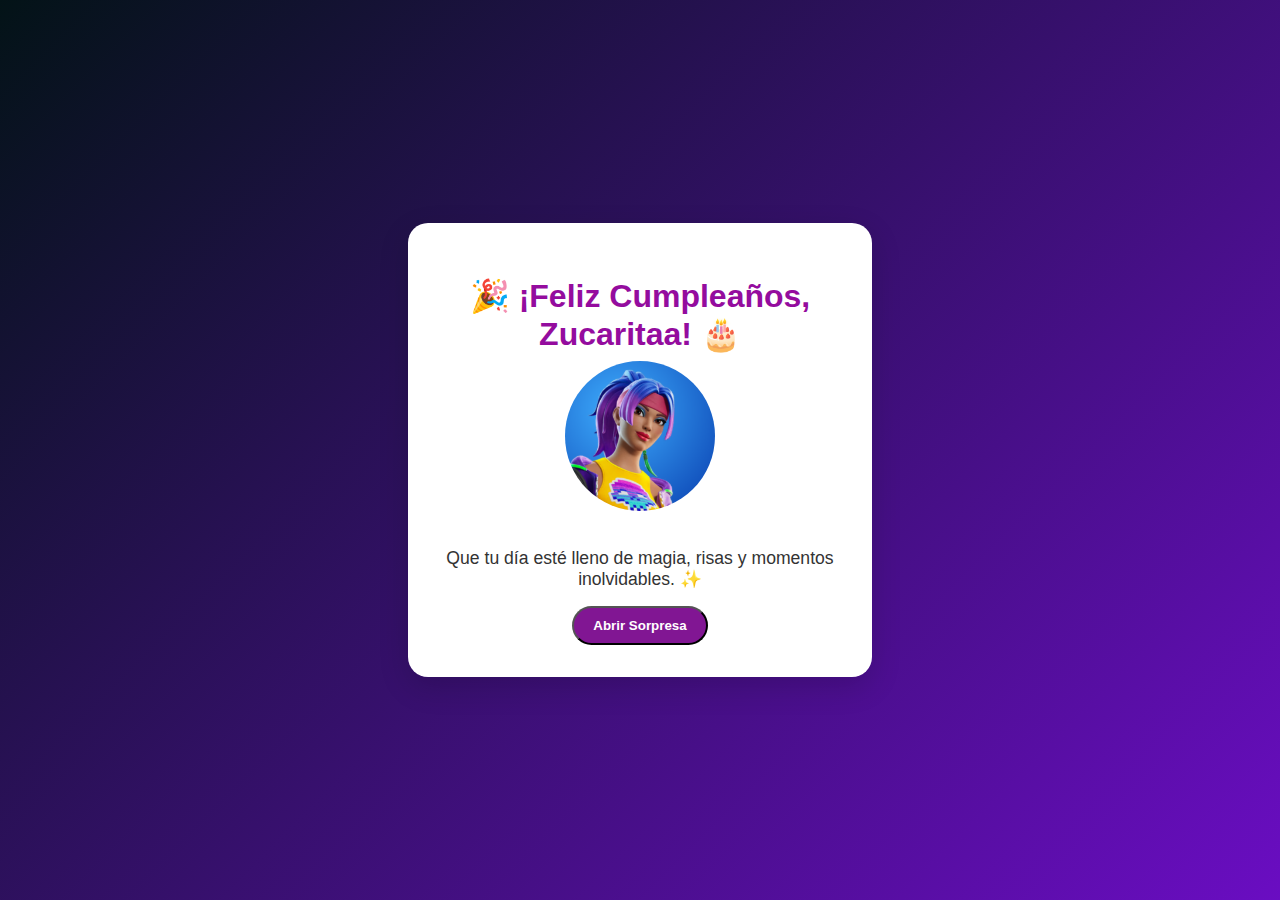
<file: index.html>
<!DOCTYPE html>
<html lang="es">
  <head>
    <meta charset="UTF-8" />
    <meta name="viewport" content="width=device-width, initial-scale=1.0" />
    <link rel="stylesheet" href="css/estilos.css" />
    <link rel="shortcut icon" href="img/favucon.png" type="image/x-icon">
    <title>saludos de cumpleaños</title>
  </head>
  <body>
    <div class="card">
      <h1>🎉 ¡Feliz Cumpleaños, Zucaritaa! 🎂</h1>
      <img src="img/zucarita.png" />
      <p>Que tu día esté lleno de magia, risas y momentos inolvidables. ✨</p>
      <button
        class="btn"
        onclick="lanzarConfeti(); setTimeout(() => { window.location.href='mensaje.html'; }, 2000);"
      >
        Abrir Sorpresa
      </button>
    </div>
    <script src="js/app.js"></script>
  </body>
</html>
</file>
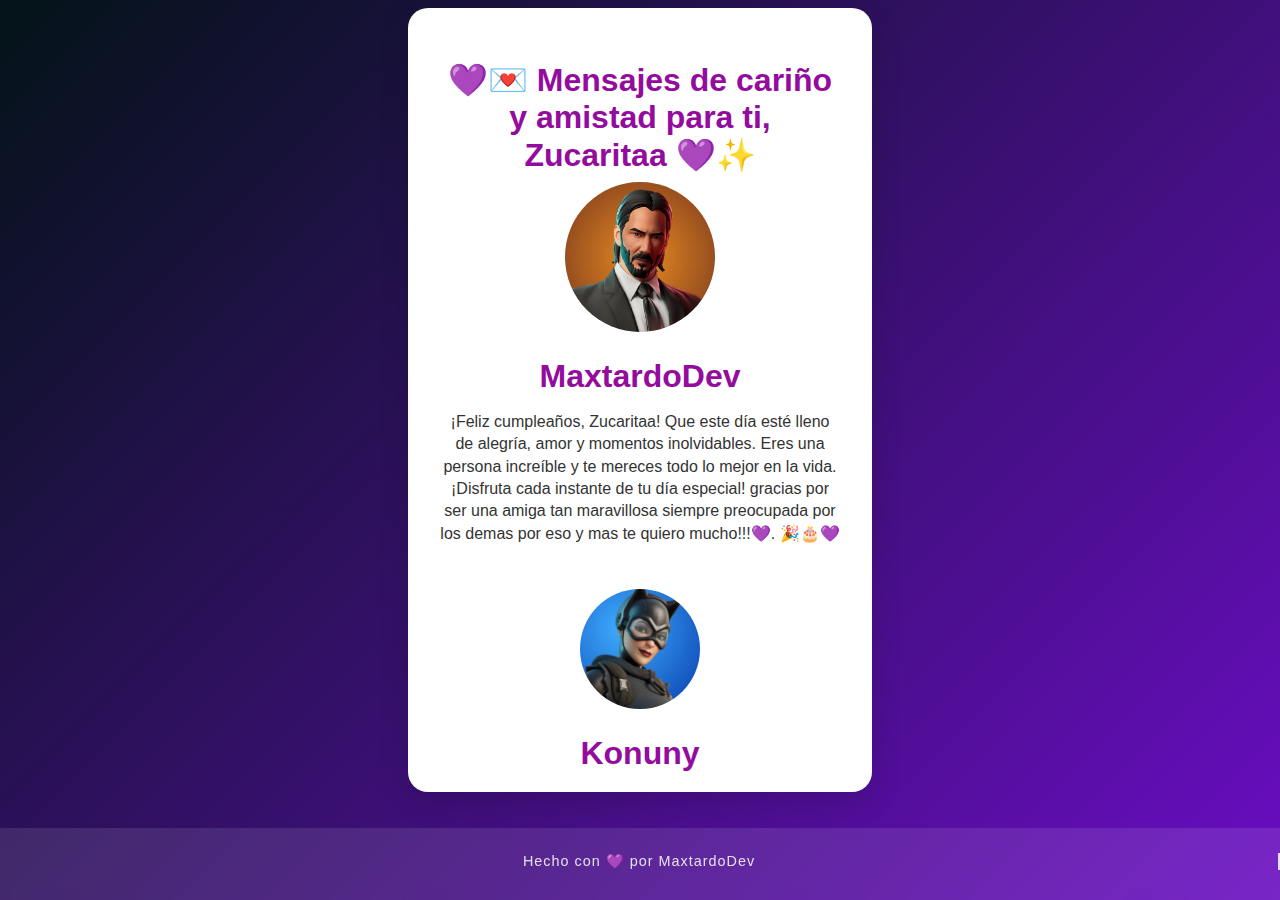
<file: mensaje.html>
<!DOCTYPE html>
<html lang="en">
<head>
    <meta charset="UTF-8">
    <meta name="viewport" content="width=device-width, initial-scale=1.0">
    <link rel="stylesheet" href="css/saludos.css">
    <link rel="shortcut icon" href="img/facivcon.jpeg" type="image/x-icon">
    <title>saludos</title>
 </head>
 <body>
     <div class="card">
        <h1>💜💌 Mensajes de cariño y amistad para ti, Zucaritaa 💜✨</h1>
          <img class="max" src="img/max.jpg" >
          <h1>MaxtardoDev</h1>
            <p>¡Feliz cumpleaños, Zucaritaa! Que este día esté lleno de alegría, 
              amor y momentos inolvidables. Eres una persona increíble y te mereces todo lo mejor en la vida. ¡Disfruta cada instante de tu día especial!
              gracias por ser una amiga tan maravillosa siempre preocupada por los demas por eso y mas te quiero mucho!!!💜. 🎉🎂💜</p>
            
            </p>
            <br>
            <img class="komuny" src="img/Konuny.png" >
            <h1>Konuny</h1>
            <p class="konu">
              Cuando te conoci supe de inmediato nuestra linda
              Amistad  la cual nunca pense tener, me encanta tu
              Risa tu forma de ser,tu niñez y madurez.
              Intento que nuestras noches de juegos sean Magicas
              Tratanddo de desconectarnos de nuestra realidad y saves
              Amiga te doy las gracias por llegar a mi vida 
              y dejarme conocer a una persona tan especial como tu.
              y como siempre te digo no dejes que nadie apague tu luz,
              eres una persona bella y de buen corazon 
              Te quiero mucho amiga. y
              <br>
              Feliz cumpleaños 💜✨
            </p>
            <img  class= "Mizzie" src="img/Mizzie.jpg" >
            <h1>Mizzie :)</h1>
            <p>
               ¡Feliz cumpleaños washita!
                quiero aprovechar este momento para recordarte lo especial que eres para mí. Aunque nos conocimos por un juego , siento que nuestra amistad es real, sincera y llena de cariño, como si nos conociéramos de toda la vida (y que mejor que eso no????).

                Me hace muy feliz tenerte en mi vida y poder compartir cosas que me gustan y disfruto contigo. 
               También quería agradecer por cada conversación, por las risas compartidas, por escucharme y también por confiar en mí. Sé que hay días en que no hablamos, tenemos nuestras ocupaciones pero siempre estás en mi mente.
               Eres una persona maravillosa y me siento afortunada de llamarte amiga.

                Deseo que esta nueva vuelta te traiga muchos momentos lindos, sueños cumplidos y personas que te hagan sentir tan querida como lo mereces… y  también pido unas buenas detonadas para ti por que lo mereces jsjsjs  
                Ojalá en algún momento se rompan las distancias y podamos disfrutar junto a la konu aunque sea una Chelita jajaja 

                Disfruta el día al máximo, rodéate de todo lo que te haga feliz y nunca olvides lo valiosa que eres y lo mucho que te quiero.


                Se despide con amor 
                La hermosa, preciosa e incomparable Mizzy fu 😆😂🤣
            </p>
               <h1>p4f wutango</h1>
                <img class="pf4" src="img/pf4_watango.jpeg" >
                <p>
                  En este día tan especial quiero recordarte lo mucho que significas para mí. Que la vida te regale siempre momentos hermosos, sonrisas infinitas y sueños cumplidos. Gracias por ser alguien tan importante y única en mi vida. ¡Feliz cumpleaños, que lo pases increíble rodeada de todo el cariño que mereces!
                  Te quiere, tu cuchurrumín  💕
              </p>
        </div>
           
        <footer>
            <p>Hecho con 💜 por MaxtardoDev</p>
        </footer>
 </body>
</html>
</file>
<file: css/estilos.css>
body {
margin: 0;
padding: 0;
height: 100vh;
display: flex;
justify-content: center;
align-items: center;
background: linear-gradient(135deg, #031317, #6a0dc2);
font-family: 'Segoe UI', Tahoma, Geneva, Verdana, sans-serif;
overflow: hidden;
}
.card {
background: white;
border-radius: 20px;
padding: 2rem;
max-width: 400px;
text-align: center;
box-shadow: 0 10px 30px rgba(0,0,0,0.15);
position: relative;
animation: fadeIn 1.5s ease;
}
.card h1 {
font-size: 2rem;
margin-bottom: 0.5rem;
color: #940c9e;
animation: bounce 1.2s infinite alternate;
}
.card p {
font-size: 1.1rem;
color: #333;
margin-bottom: 1rem;
}
.card img {
width: 150px;
border-radius: 50%;
margin-bottom: 1rem;
}
.btn {
display: inline-block;
background: #811693;
color: white;
padding: 0.6rem 1.2rem;
border-radius: 30px;
text-decoration: none;
font-weight: bold;
transition: background 0.3s;
cursor: pointer;
}
.btn:hover {
background: #a61e66;
}
/* Confeti */
.confetti {
position: absolute;
top: -10px;
width: 10px;
height: 10px;
background-color: red;
opacity: 0.7;
animation: fall linear forwards;
}
@keyframes fall {
to {
transform: translateY(110vh) rotate(360deg);
opacity: 0;
}
}
@keyframes fadeIn {
from { opacity: 0; transform: scale(0.8); }
to { opacity: 1; transform: scale(1); }
}
@keyframes bounce {
from { transform: translateY(0); }
to { transform: translateY(-10px); }
}
</file>
<file: css/saludos.css>
body {
margin: 0;
padding: 0;
height: 100vh;
display: flex;
justify-content: center;
align-items: center;
background: linear-gradient(135deg, #031317, #6a0dc2);
font-family: 'Segoe UI', Tahoma, Geneva, Verdana, sans-serif;
overflow: hidden;
}
.card {
background: white;
border-radius: 20px;
padding: 2rem;
max-width: 400px;
text-align: center;
box-shadow: 0 10px 30px rgba(0,0,0,0.15);
position: relative;
animation: fadeIn 1.5s ease;
}
.card h1 {
font-size: 2rem;
margin-bottom: 0.5rem; 
color: #940c9e;
animation: bounce 1.2s infinite alternate;
}
.max{
width: 150px;
border-radius: 50%;
} 
.komuny{
  width: 120px;
  border-radius: 50%;
  margin-top: 10px;   
} 
.Mizzie{
  width: 120px;
  border-radius: 50%;
  margin-top: 10px;   
}
.pf4{
  width: 120px;
  border-radius: 50%;
  margin-top: 10px;   
}
footer {
    position: fixed;
    bottom: 0;
    width: 100%;
    padding: 1rem;
    background: rgba(255, 255, 255, 0.1);
    backdrop-filter: blur(5px);
    animation: slideUp 0.8s ease-out;
}
.morado {
  color: purple; /* 💜 color morado */
  font-weight: bold; /* opcional: resaltar */
}

.acrostico p {
  margin: 0;
  line-height: 1.3;
  padding: 9px; /* espacio para la "columna" de letras */
}

.inicial {
  display: inline-block;
  width: 25px;        /* ancho fijo de la "columna" de letras */
  text-align: center; /* centrado dentro de ese bloque */
  color: purple;      /* 💜 morado */
  font-weight: bold;
  font-size: 20px;
}


@keyframes slideUp {
    from {
        transform: translateY(100%);
        opacity: 0;
    }
    to {
        transform: translateY(0);
        opacity: 1;
    }
}
footer  p{
  margin-top: 9px;
  font-size: 0.9rem;
  color: #e3deeb;
  text-align: center;
}
@keyframes typing {
    from {
        width: 0;
        opacity: 0;
    }
    to {
        width: 100%;
        opacity: 1;
    }
}

footer p {
    overflow: hidden;
    white-space: nowrap;
    border-right: 2px solid #e3deeb;
    animation: typing 3.5s steps(40, end),
               blink-caret .75s step-end infinite;
}

@keyframes blink-caret {
    from, to { border-color: transparent }
    50% { border-color: #e3deeb; }
}

/* 🎨 Estilos adicionales sin modificar los existentes */

/* Botón de sorpresa */
.btn {
  background: linear-gradient(135deg, #940c9e, #6a0dc2);
  color: white;
  border: none;
  padding: 0.8rem 1.5rem;
  border-radius: 30px;
  cursor: pointer;
  font-size: 1rem;
  font-weight: bold;
  transition: transform 0.2s ease, box-shadow 0.3s ease;
}

.btn:hover {
  transform: scale(1.08);
  box-shadow: 0 6px 15px rgba(106, 13, 194, 0.4);
}

/* Animación confeti */
.confetti {
  position: absolute;
  top: 0;
  border-radius: 50%;
  opacity: 0.9;
  animation: caer linear forwards;
}

@keyframes caer {
  to {
    transform: translateY(100vh) rotate(360deg);
    opacity: 0;
  }
}

/* Estilo para párrafos */
.card p {
  font-size: 1rem;
  line-height: 1.4;
  color: #333;
  margin-top: 1rem;
  animation: fadeIn 2s ease;
}

/* Animación de entrada general */
@keyframes fadeIn {
  from { opacity: 0; transform: scale(0.95); }
  to { opacity: 1; transform: scale(1); }
}

/* Decoración footer */
footer p {
  letter-spacing: 1px;
  font-weight: 500;
}
footer p:hover {
  color: #ffffff;
  transition: color 0.3s ease;

}

.card {
  max-height: 80vh;   /* ocupa hasta el 80% de la pantalla */
  overflow-y: auto;   /* agrega scroll interno si el contenido es largo */
  scrollbar-width: thin; 
  scrollbar-color: #6a0dc2 #f0f0f0; /* colores del scroll en Firefox */
}

/* Scroll personalizado para Chrome/Edge/Safari */
.card::-webkit-scrollbar {
  width: 8px;
}
.card::-webkit-scrollbar-track {
  background: #f0f0f0;
  border-radius: 10px;
}
.card::-webkit-scrollbar-thumb {
  background: #6a0dc2;
  border-radius: 10px;
}
.card::-webkit-scrollbar-thumb:hover {
  background: #940c9e;
}

.card {
    margin-bottom: 100px;  /* Adds space between card and footer */
}


@media screen and (max-width: 600px) {
    .card {
        max-width: 90%;
        padding: 1rem;
        margin: 1rem;
    }

    .card h1 {
        font-size: 1.5rem;
    }

    .max, .komuny, .Mizzie {
        width: 100px;
    }

    .btn {
        padding: 0.6rem 1.2rem;
        font-size: 0.9rem;
    }

    footer {
        padding: 0.5rem;
    }

    footer p {
        font-size: 0.8rem;
    }
}
</file>
